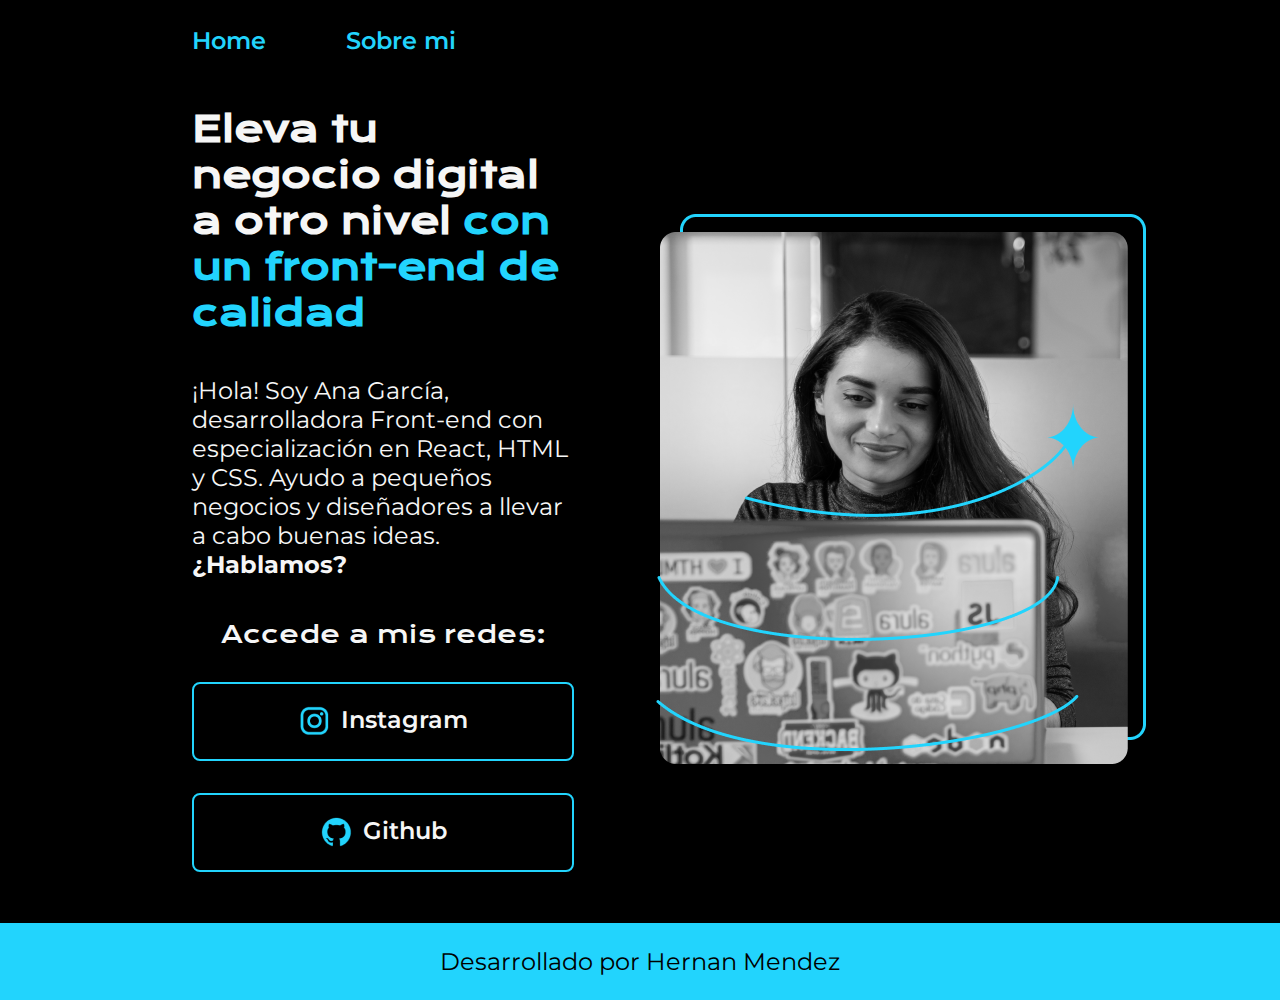
<file: index.html>
<!DOCTYPE html>
<html lang="es-mx">

<head>
    <meta charset="UTF-8">
    <meta name="viewport" content="width=device-width, initial-scale=1.0">
    <meta http-equiv="X-UA-Compatible" content="IE=edge">
    <title>Portafolio de HM</title>
    <link rel="stylesheet" href="./styles/style.css">

</head>
<!-- esto es un comentario-->

<body>
    <header class="header">
        <nav class="header__menu">
            <a class="header__menu__link" href="./index.html">Home</a>
            <a class="header__menu__link" href="./about.html">Sobre mi</a>
        </nav>
    </header>

    <main class="presentacion">
        <section class="presentacion__contenido">
            <h1 class="presentacion__contenido__titulo">
                Eleva tu negocio digital a otro nivel
                <strong class="titulo-destaque">con un front-end de calidad
                </strong>
            </h1>

            <p class="presentacion__contenido__texto">¡Hola! Soy Ana García, desarrolladora Front-end con
                especialización en React, HTML y CSS. Ayudo a pequeños negocios y
                diseñadores a llevar a cabo buenas ideas. <strong class="texto-destacado">¿Hablamos?</strong>
            </p>
            <div class="presentacion__enlace">
                <h2 class="presentacion__enlace__titulo"> Accede a mis redes: </h2>
                <a class="presentacion__enlace__link" href="https://www.instagram.com/">
                    <img src="./assets/instagram.png">
                    Instagram</a>
                <a class="presentacion__enlace__link" href="https://chatgpt.com/">
                    <img src="./assets/github.png">
                    Github</a>
            </div>
        </section>
        <img src="Imagem.png" alt="Imagen de Ana García">
    </main>
    <footer class="footer">
        <p>Desarrollado por Hernan Mendez</p>
    </footer>
</body>

</html>
</file>
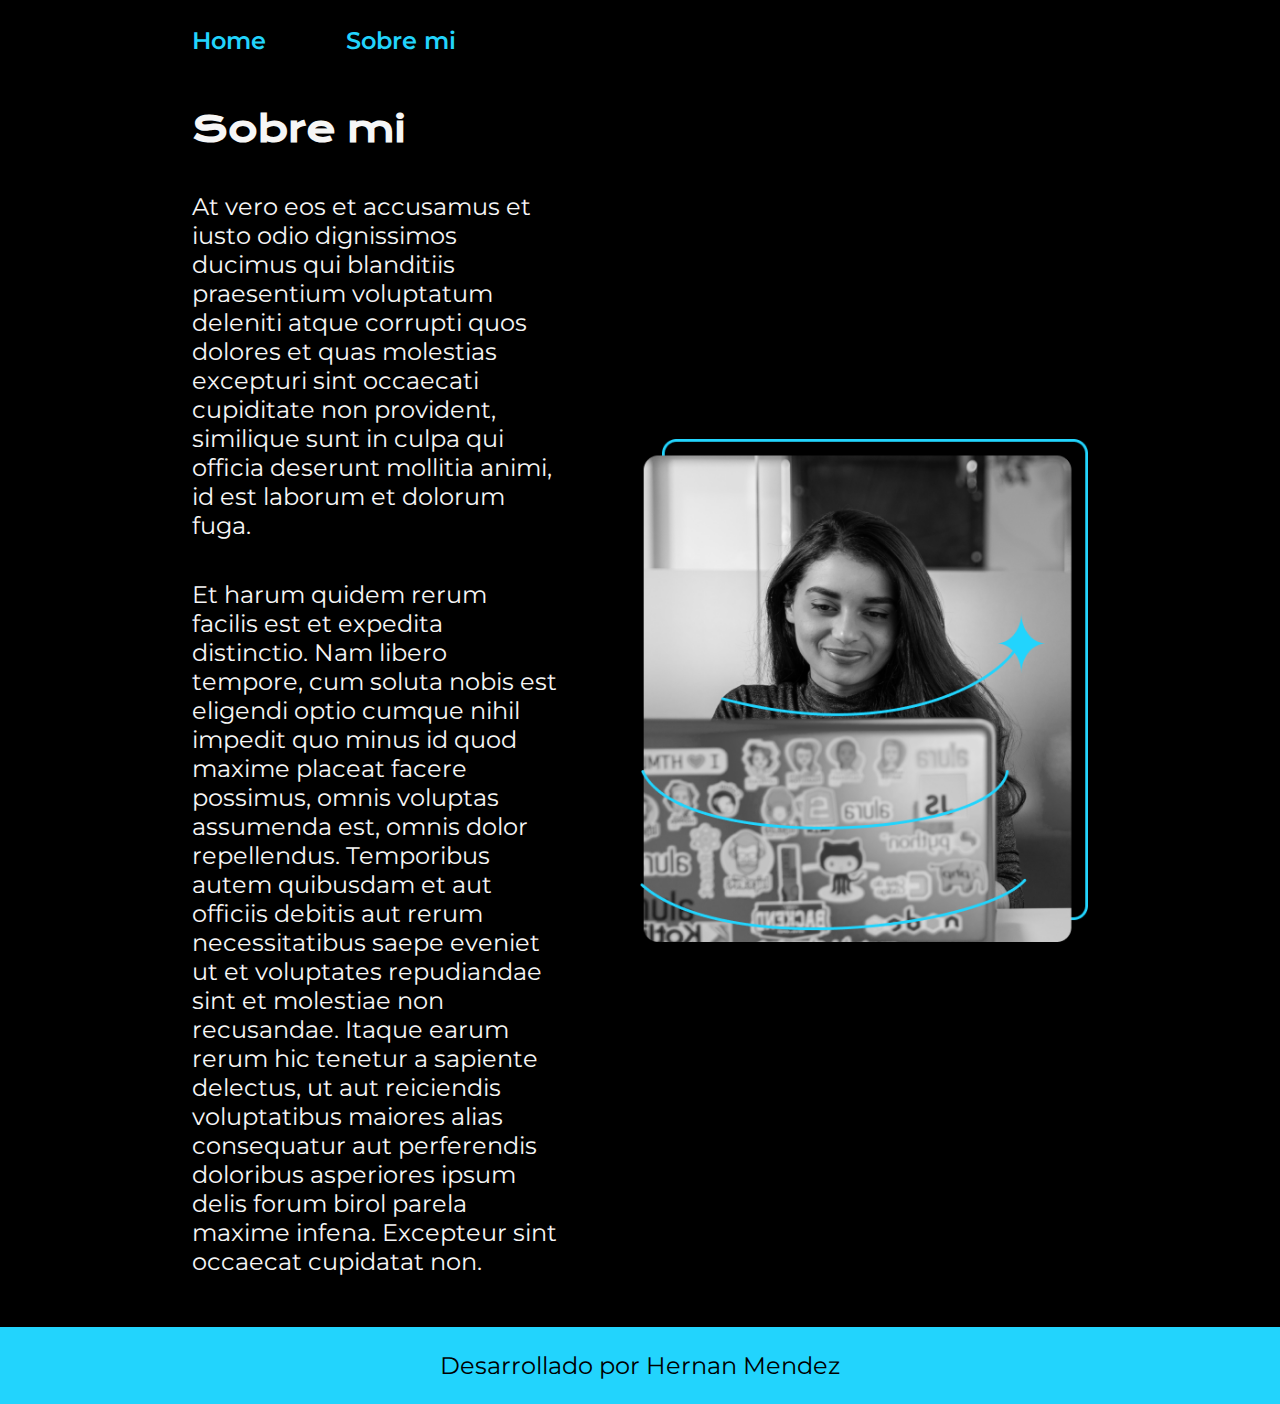
<file: about.html>
<!DOCTYPE html>
<html lang="en">

<head>
    <meta charset="UTF-8">
    <meta name="viewport" content="width=device-width, initial-scale=1.0">
    <title>Sobre mi</title>
    <link rel="stylesheet" href="./styles/style.css">
</head>

<body>
    <header class="header">
        <nav class="header__menu">
            <a class="header__menu__link" href="./index.html">Home</a>
            <a class="header__menu__link" href="./about.html">Sobre mi</a>
        </nav>
    </header>
    <main class="presentacion">
        <section class="presentacion__contenido">
            <h1 class="presentacion__contenido__titulo">Sobre mi</h1>
            <p class="presentacion__contenido__texto">At vero eos et accusamus et iusto odio dignissimos ducimus
                qui blanditiis praesentium voluptatum deleniti atque corrupti
                quos dolores et quas molestias excepturi sint occaecati cupiditate non provident,
                similique sunt in culpa qui officia deserunt mollitia animi, id est laborum et dolorum fuga.
            </p>
            <p class="presentacion__contenido__texto">Et harum quidem rerum facilis est et expedita distinctio. Nam libero tempore,
                cum soluta nobis est eligendi optio cumque nihil impedit quo minus id quod maxime
                placeat facere possimus, omnis voluptas assumenda est, omnis dolor repellendus.
                Temporibus autem quibusdam et aut officiis debitis aut rerum necessitatibus saepe
                eveniet ut et voluptates repudiandae sint et molestiae non recusandae. Itaque earum
                rerum hic tenetur a sapiente delectus, ut aut reiciendis voluptatibus maiores alias
                consequatur aut perferendis doloribus asperiores ipsum delis forum birol parela maxime
                infena. Excepteur sint occaecat cupidatat non.
            </p>
        </section>
        <img src="Imagem.png" alt="Imagen de Ana García" class="presentacion__imagen">


    </main>
    <footer class="footer">
        <p>Desarrollado por Hernan Mendez</p>
    </footer>

</body>

</html>
</file>
<file: styles/style.css>
@import url('https://fonts.googleapis.com/css2?family=Krona+One&family=Montserrat:ital,wght@0,100..900;1,100..900&display=swap');

:root {
    --color-primario: #000000;
    --color-secundario: #F6F6F6;
    --color-terciario: #22D4FD;
    --fuente-montserrat: "Montserrat", sans-serif;
    --fuente-krona: "Krona One", sans-serif;
}

* {
    padding: 0;
    margin: 0;
}


body {
    /*    height: 100vh; */
    box-sizing: border-box;
    background-color: var(--color-primario);
    color: var(--color-secundario);
}

.header {
    padding: 2% 0% 0% 15%;
}

.header__menu {
    display: flex;
    gap: 80px
}

.header__menu__link {
    color: var(--color-terciario);
    font-family: var(--fuente-montserrat);
    font-size: 1.5rem;
    font-weight: 600;
    text-decoration: none;
}

.presentacion {
    padding: 4% 15%;
    display: flex;
    align-items: center;
    justify-content: space-between;
    gap: 82px;
}

.presentacion__contenido {
    width: 50%;
    display: flex;
    flex-direction: column;
    gap: 40px;
}

.presentacion__contenido__titulo {
    font-size: 2.25rem;
    font-family: var(--fuente-krona);
}

.titulo-destaque {
    color: var(--color-terciario);
}

.presentacion__contenido__texto {
    font-size: 1.5rem;
    font-family: var(--fuente-montserrat);
}

.presentacion__enlace {
    display: flex;
    justify-content: space-between;
    flex-direction: column;
    align-items: center;
    gap: 32px;
}

.presentacion__enlace__titulo {
    font-size: 1.5rem;
    font-family: var(--fuente-krona);
    font-weight: 400;
}

.presentacion__enlace__link {
    width: 378px;
    text-align: center;
    padding: 21.5px 0;
    border-radius: 8px;
    font-family: var(--fuente-montserrat);
    font-size: 1.5rem;
    font-weight: 600;
    text-decoration: none;
    color: #F6F6F6;
    border: 2px solid var(--color-terciario);
    display: flex;
    justify-content: center;
    gap: 10px;
}

.presentacion__enlace__link:hover {
    background-color: #02020e;
    color: #2f0281;
    border: 3px solid var(--color-terciario);
    font-weight: 800;
}

.footer {
    background-color: #22D4FD;
    padding: 24px;
    font-family: var(--fuente-montserrat);
    font-size: 1.5rem;
    font-weight: 400;
    text-decoration: none;
    color: #000000;
    display: flex;
    justify-content: center;

}

.presentacion__imagen {
    width: 50%;
}

@media (max-width: 1200px) {

    .header {
        padding: 3%;
    }

    .header__menu {
        justify-content: center;
    }

    .presentacion {
        flex-direction: column-reverse;
        padding: 5%;
    }

    .presentacion__contenido {
        width: auto;
    }
</file>
